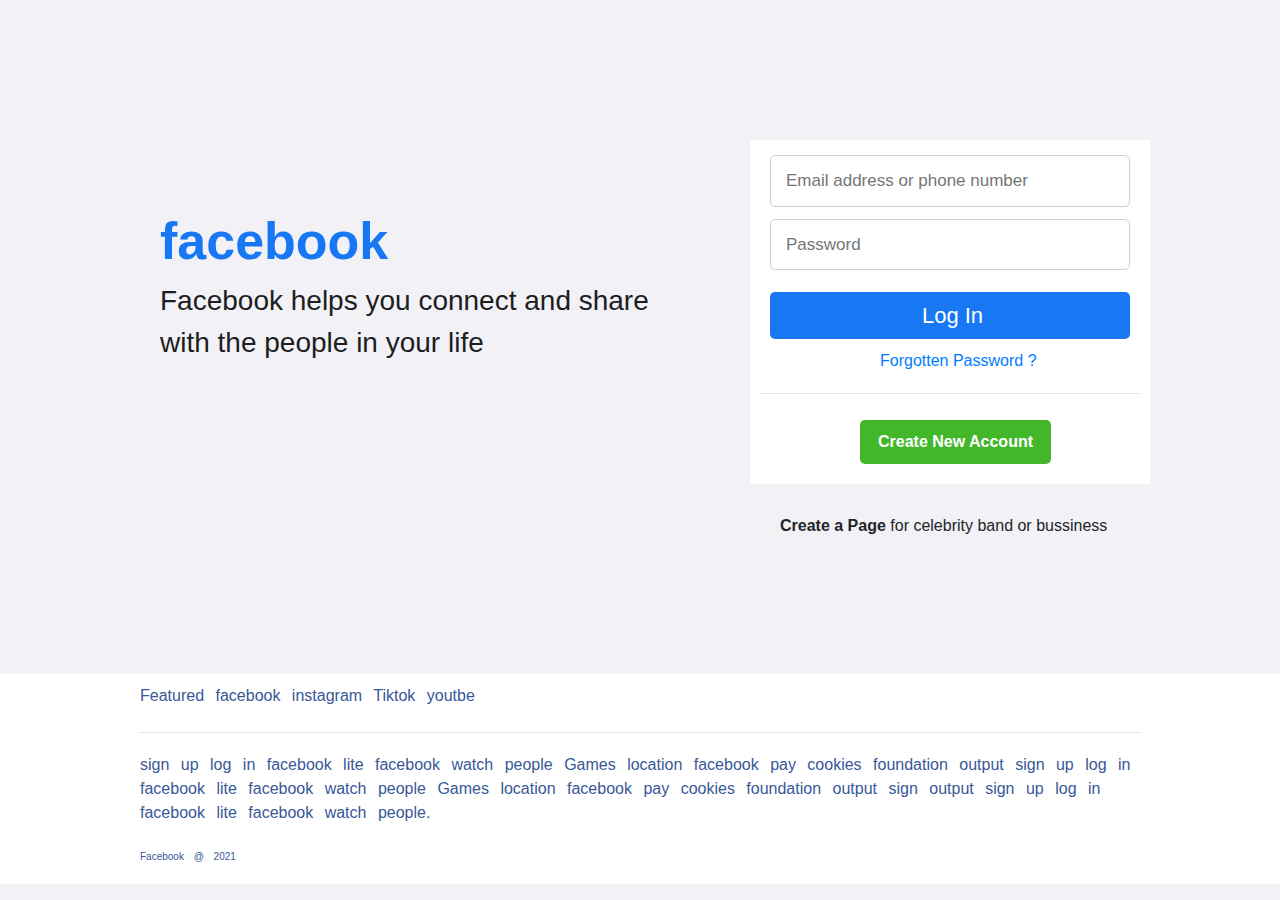
<file: html/login-page.html>
<!DOCTYPE html>
<html lang="en">
<head>
    <meta charset="UTF-8">
    <meta http-equiv="X-UA-Compatible" content="IE=edge">
    <meta name="viewport" content="width=device-width, initial-scale=1.0">
    <title>Login page</title>
    <link rel="stylesheet" href="../css/login-page.css">

<!-- css link -->
<link rel="stylesheet" href="https://maxcdn.bootstrapcdn.com/bootstrap/4.0.0/css/bootstrap.min.css" integrity="sha384-Gn5384xqQ1aoWXA+058RXPxPg6fy4IWvTNh0E263XmFcJlSAwiGgFAW/dAiS6JXm" crossorigin="anonymous">
<!-- js link -->
<script src="https://code.jquery.com/jquery-3.2.1.slim.min.js" integrity="sha384-KJ3o2DKtIkvYIK3UENzmM7KCkRr/rE9/Qpg6aAZGJwFDMVNA/GpGFF93hXpG5KkN" crossorigin="anonymous"></script>
<script src="https://cdnjs.cloudflare.com/ajax/libs/popper.js/1.12.9/umd/popper.min.js" integrity="sha384-ApNbgh9B+Y1QKtv3Rn7W3mgPxhU9K/ScQsAP7hUibX39j7fakFPskvXusvfa0b4Q" crossorigin="anonymous"></script>
<script src="https://maxcdn.bootstrapcdn.com/bootstrap/4.0.0/js/bootstrap.min.js" integrity="sha384-JZR6Spejh4U02d8jOt6vLEHfe/JQGiRRSQQxSfFWpi1MquVdAyjUar5+76PVCmYl" crossorigin="anonymous"></script>


</head>
<body>
    <div class="section1">
     <br><br><br><br><br>

     <h1 class="heading">facebook</h1>

<p class="paragraph">Facebook helps you connect and share with the people in your life</p>

</div>

<section class="section2">
<form action="./index.html">
<input class="input1" type="text" placeholder="Email address or phone number">
<br>
<input class="input" type="password" placeholder="Password">
<br>
<button class="button1">Log In</button>
<br>
<!-- <br> -->
<a class="link" href="">Forgotten Password ?</a>
<!-- <br> -->
<br>
<hr class="hro">
<button class="last-btn">Create New Account</button>
</form>

</section>
<span>
<p class="last-paragraph" ><b>Create a Page</b> for celebrity band or bussiness</p>
</span>


<!-- footer -->

<footer>
    
     <p  id="footer" class="heade">Featured facebook instagram Tiktok youtbe </p> 
    </div>
    <br>
    <hr id="footer">
    <div class="card-body">
      <p id="footer" class="card-text">sign up log in facebook lite facebook watch people 
Games location facebook pay cookies foundation output sign up log in facebook lite facebook watch people
Games location facebook pay cookies foundation output sign 
output sign up log in facebook lite facebook watch people.
</p>
<br>
<p id="footer" class="last">Facebook @ 2021</p>
    </div>
  </div>
</footer>
</body>
</html>
</file>
<file: css/login-page.css>
body{
    background-color:rgb(242,241,246) !important;
}
.section1{
    /* float: left; */

position: relative;
top: 90px;
padding-left: 160px !important;
width: 300px !important;
}
.heading{
    color:rgb(24,119,242) !important;
font-weight: bold;
    font-size: 52px !important;
    /* margin-top: 20px; */
}
.paragraph{

    font-size: 28px !important;
    width: 500px;
    color:rgb(28,30,33);
    font-weight:500 !important;
}
.section2{
width: 400px !important;
background-color: white!important;
position: relative !important;
left: 750px !important;
top: -150px !important;
}
.input{
    padding: 12px 5px 12px 15px;
    font-size: 17px;
    margin-left: 20px !important;
    width: 360px !important;
    margin:12px 20px !important;
    border: rgb(204,208,213) 1px solid;    
border-radius: 5px !important;
color: rgb(144,174,217) !important;
}
.input1{

    padding: 12px 5px 12px 15px;
    font-size: 17px;
    margin-top: 15px;
    color: rgb(144,174,217) !important;

    margin-left: 20px !important;
    width: 360px !important;
    /* margin:12px 20px !important; */
    border: rgb(204,208,213) 1px solid;    
border-radius: 5px !important;
}
.button1{
    padding: 7px 5px 7px 10px !important;
    font-size: 22px !important;
    width: 360px !important;
margin-left: 20px;
margin-top: 10PX;
    /* margin: 7px 5px !important; */
    /* border-color: rgb(241, 241, 241); */
    background-color:rgb(24,119,242) !important;
    color: white !important;
    margin-bottom: 10px;
border-radius: 5px !important;
border-style:hidden !important;
}
.link{
    text-decoration: none !important;
    margin-left: 130px !important;
/* margin-top: 20px !important; */
    /* width: 200px; */
    padding-top: 10px !important;
}
.hro{
    width: 380px !important;
margin-top: 20px !important;
}
.last-btn{
    /* border-style: none; */
    font-size: 16px !important;
    padding: 10px 18px !important;
    margin: 10px 0px 20px 0px !important;
    margin-left: 110px !important;
    border-radius:5px  !important;
    background-color: rgb(66,183,42); 
    border-style: hidden;   
    color: white !important;
    font-weight: 900;

}
.last-paragraph{
    position: relative !important;
    /* left: 650px; */
padding-left: 780px !important;
top: -120px !important;
}

/* footer */

#footer{
    width: 1000px;
    margin: auto;
    word-spacing: 7px ;
color:rgb(56,88,152);
}
#footer2{
    margin: auto;
    width: 1000px !important;
    word-spacing: 14px;
}
.last{
    font-size: 10px;
}
.heade{
    padding-top: 10px;
}
footer{
    background-color: white;
}
</file>
